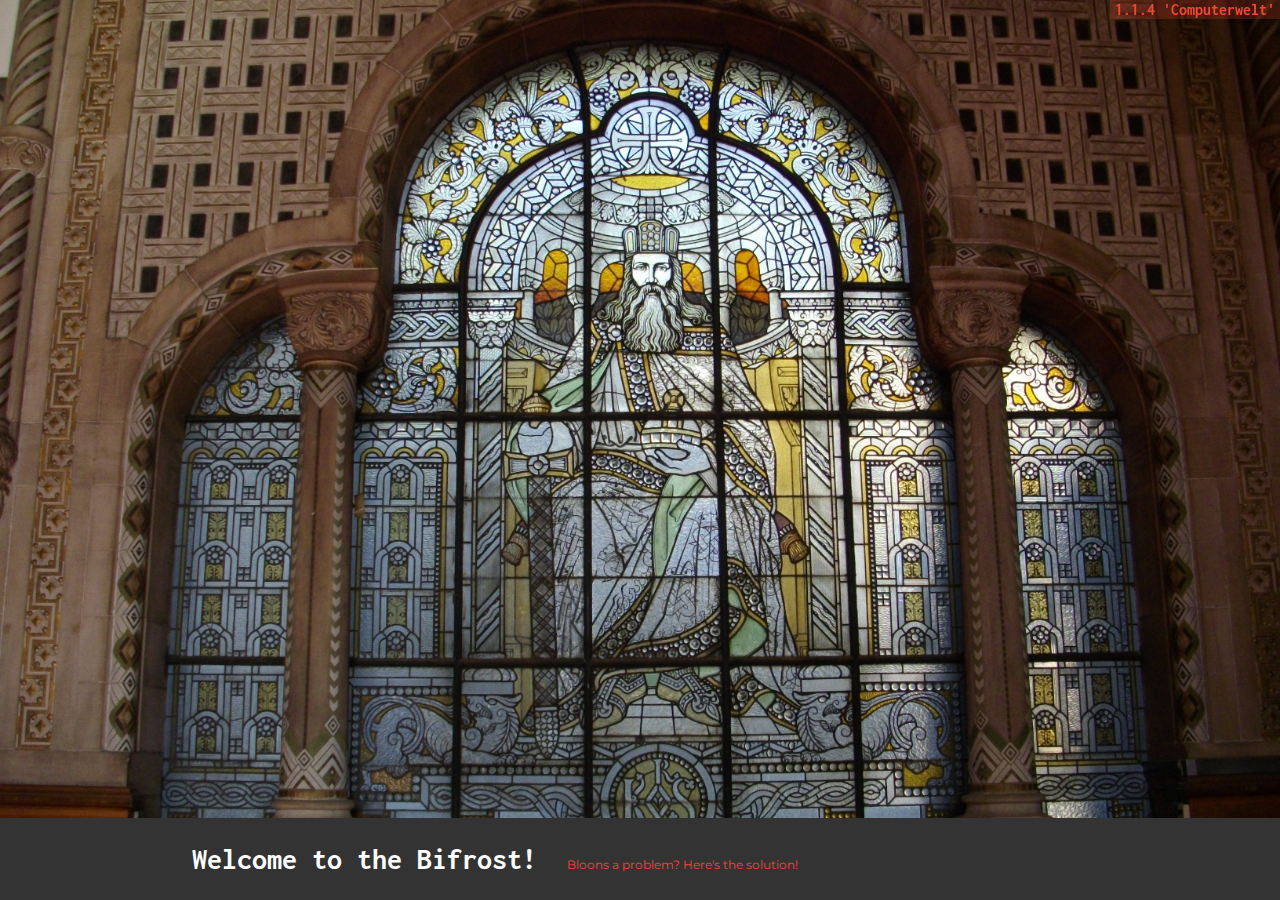
<file: index.html>
<!DOCTYPE html>
<html>
    <head>
        <script>var versionId = "1.1.4"; var versionName = "Computerwelt";</script>
        <link rel="icon" href="new.ico">
        <title>New Tab</title>
        <link href="https://fonts.googleapis.com/css?family=Inconsolata|Montserrat" rel="stylesheet">
        <link rel="stylesheet" type="text/css" href="styles.css">
        <base target="_parent">
    </head>

    <body>
        <!-- <div class="hovering"><img src="https://cdn.discordapp.com/attachments/554203553053278208/555690106707509249/unknown.png"></div> -->
        <div id="version">[Version]</div>
        <div id="content">
            <div id="parallax">
                <div id="todo" class="hidden">
                    <h1 id="lifegoals"><span class="pink-highlight">Life Goals</span></h1>
                    <ol id="list">
                        <li class="done">Flute Exam - Thursday 29th August, 2:45 pm</li>
                        <li class="done">WYS Salvation Army Concert - Saturday 31st August, 9:30 am to 12:00 pm, 4:00 pm. Bring music stand, wear white top black bottom.</li>
                        <li class="done">Sad Trombone poster 3rd year anniversary!! - 3rd September 2019</li>
                        <li class="done"><a href="https://docs.google.com/document/d/1dY-f6dPRyF0l_WKXcR8NWhcJJyskYL1WKkB4wzuoybM/edit">Latin internal</a> <a href="https://classroom.google.com/u/1/c/MTE1NzI5NDM3NDha/a/MzQ3ODgyNTk0MzVa/details">[translations]</a> - Monday 22nd July</li>
                        <li class="done">Knowledge Shop Essay (Book 7, Written) - Monday 9th September</li>
                        <li class="done">Climate Strike - Friday 6th September, meet at lunch in atrium</li>
                        <li class="done">ICAS Science - Friday 6th September, period 5 in T52</li>
                        <li class="done">Soiree - Sunday 8th September, 2:45 pm</li>
                        <li class="done">Artsplash - Monday 16th, Tuesday 17th, Wednesday 18th September</li>
                        <li class="done">Physics Field Trip - Thursday 19th September</li>
                        <li class="done">Chemistry Internal (quantitative analysis) - Friday 20th September</li>
                        <li class="done">WYS Concert with the Circus</li>
                        <li class="done">WYS Final Concert - Sunday 3rd November</li>
                        <li class="done">Find "nyvein cool world gegsg" and send to Nyvein</li>
                        <li class="done">Save up money for bass trombone</li>
                        <li class="done">Sad Trombone poster 4th year anniversary!! - 3rd September 2020</li>
                        <br>
                        <li id="next">Well well well, we've arrived in the future. 11.12.21</li>
                        <li>Learn to drive, get job, the usual, check #life</li>
                    </ol>
                </div>
            </div>
            <div id="footer">
                <div id="welcome">
                    <h2 id="title" onclick="toggleToDoList(); jumpToNext();">Welcome to the Bifrost!</h2>
                    <p id="motd" onclick="setQuote()">[Insert Message of the Day here]</p>
                </div>
            </div>
        </div>
    </body>

    <script>
        console.log("Now Launching: " + versionId + " '" + versionName + "'");
        document.getElementById("version").innerHTML = versionId + " '" + versionName + "'";
        
        function jumpToNext() {
            window.open("#next","_self");
        }
        
        var toggleCount = -1;
        function toggleToDoList() {
            var todo = document.getElementById("todo");
            toggleCount++;
            if (toggleCount > 2) {toggleCount = 0;}
            if (toggleCount == 0) {
                // hidden
                todo.classList.remove("hidden");
                console.log("Text shown");
            }
            if (toggleCount == 1) {
                // jump
                jumpToNext();
                console.log("Jumped to next");
            }
            if (toggleCount == 2) {
                // hide
                todo.classList.add("hidden");
                console.log("Text hidden");
            }
        }
        
        // generate a random trombone message-of-the-day and print it into the #motd element
        var motdlist = [
            "Never look at the trombones, you'll only encourage them - Richard Strauss [misquote]", 
            "One of his passions in life was his trombone - Dick Emberly",
            "Back away from the trombone and no one gets hurt.",
            "A day without trombone probably won't kill me, but why risk it?",
            "When I started out, all I did was play my trombone - Ray Conniff",
            "Eat, sleep, trombone.",
            "Come to the dark side..... we have trombones.",
            "Trombones are cool.",
            "In a sense, the major risk factor for acquiring TB is breathing. Thus, people of all social and economic statuses are at risk.",
            "There are two dynamic levels on a bass trombone: on or off.",
            "Wah wah wah wahhhh...",
            "Money doesn't buy happiness, but money does buy trombones!",
            "[Band] is like sport for n-non-sports people in a way - Denson Paul Pollard",
            "Often times when my friends were out playing football and baseball I would be in playing scales - Denson Paul Pollard",
            "In the beginning the sounds weren't great and I wanted to sound great so I practiced a lot - Denson Paul Pollard",
            "You can't let people piss you off too much on here because if you never used Discord, they would just be some kid thousands of miles away screaming at the air otherwise - Zus",
            "I am inevitable - Thanos",
            "By the Hoary Hosts of Hoggoth! - Doctor Strange",
            "Bloons a problem? Here's the solution!",
            "I used the stones... to destroy the stones. - Thanos",
            "e is for edit! eh! eh! eh!",
            "Never regret something that made you smile :)",
            "I am fond of pigs. Dogs look up to us. Cats look down on us. Pigs treat us as equals - Winston Churchill",
            "Hilderic escaped war with Amalafrida's brother, the Gothic king Theoderic the Great, only by virtue of the latter's death in 526.",
            "The Duke of York [James II], in all things but in his cod-piece, is led by the nose by his wife. - Samuel Pepys",
            "Love not too well the work of thy hands and the devices of thy heart; and remember that the true hope of the Noldor lieth in the West, and cometh from the Sea. - Ulmo",
            "There is more scholarly work on the life-habits of the dung fly than on existential risks [to humanity] - Nick Bostrom",
            "I do not impersonate females! How many women do you know who wear seven-inch heels, four-foot wigs, and skintight dresses? - RuPaul",
            "The Duke complained, 'I am the only man in the country not allowed to give his name to his own children.'",
            "Imagine being in such poor physical condition that you merely continuing to exist (and probably existing in the first place) is enough to baffle people.",
            "One-eyed jacks, the man with the axe and the suicide king.",
            "Charles II of Spain. He is best remembered for his physical disabilities, believed to be the result of inbreeding.",
            "The King is dead. Long live the King!",
            "Louis XVI's biggest weaknesses were communication and interaction.",
            "Charles the First walked and talked half an hour after his head was cut off.",
            "She flees to the court of Charlemagne who, after having his age insulted, places her in a nunnery.",
            "He was short, lame, epileptic, senile and completely bald before 35, always on the verge of death but repeatedly baffling Christendom by continuing to live.",
            "The number of Johns in the USA is increasing by 104,925 each year.",
            "Pardon me, Pastor, pass the pasta,",
            "The profiting prophet prophesises profit.",
            "Thou art a foul, undigested lump.",
            "Success consists of going from failure to failure without loss of enthusiasm. - Winston Churchill",
            "Never, never, never give up. - Winston Churchill",
            "Do all things without grumbling or disputing - Phil. 2:14 ESV",
            "Ich bin der Musikant mit Taschenrechner in der Hant."
        ]
        
        function setQuote() {
            document.getElementById("motd").innerHTML = motdlist[Math.floor((Math.random() * motdlist.length))];
            console.log("Quote updated");
        }
        setQuote();
        
        var images = [
            "heimdall-observatory.png",
            "happy-ophicleide.png",
            "thanos-sword.png",
            "night-nurse.jpg",
            "thanos-eros.jpg",
            "thanos-robot.jpg",
            "avengers-assemble.jpg",
            "galactus-punch.jpg",
            "death-shrine.jpg",
            "bending-reality.jpg",
            "strange-doom.jpg",
            "thor-corps.jpg",
            "magneto-magnetoing.jpg",
            "ultimate-ultimates.jpg",
            "proud-eternity.jpg",
            "star-lord.jpg",
            "ugliest-faces.jpg",
            "original-guardians.jpg",
            "oil-refinery.jpg",
            "aethelwulf-vikings.jpg",
            "vikings-aethelwulf.jpg",
            "henry-viii.jpg",
            "horrible-henry.jpg",
            "creepy-henry.jpg",
            "fingolfin-morgoth.jpg",
            "turgon-death.jpg",
            "ecthelion-gothmog.jpg",
            "ngaio-sunset.jpg",
            "elrond-wallpaper.png",
            "charlemagne-window.jpg",
            "microsoft-solitaire.jpg",
            "cheap-love.jpg",
            "henry-elizabeth.jpg",
            "louis-xvi.jpg",
            "king-edmund.jpg",
            "pliny-death.jpg",
            "strange-clowns.jpg",
            "space-trombone.png",
            "cicero-chickpeas.jpg",
            "jason-lives.png",
            "colin-moriarty.png",
            "angry-piglins.png",
            "ravager-farm.png",
            "sad-jason.jpg",
            "jason-voorhees.jpg",
            "das-model.jpg",
            "kover-kollection.png"
        ]
        
        // ******************** //
        
        var currentImage = 2; // backup image is "thanos-sword.png" if there's a code error
        
        function setBackground() {
            // set a random background on load
            currentImage = Math.floor((Math.random() * images.length))
            document.getElementById("parallax").style.backgroundImage = "url('./images/" + images[currentImage] + "')";
        }
        setBackground(); // turned off so that each time homepage is launched a new wallpaper is not picked (now on)
        
        document.onkeydown = function(event) {
            switch (event.keyCode) {
                case 87:
                    // w for show/hide
                    setQuote();
                    break;
                case 81:
                    // q for quote
                    toggleToDoList();
                    break;
                case 69:
                    // e is for edit! eh eh eh!
                    window.open("https://github.com/Tetraphosphate/homepage/edit/master/index.html", "_parent");
                case 37:
                    // previous background
                    currentImage--;
                    if (currentImage < 0) {currentImage = currentImage + images.length;}
                    console.log(currentImage + ": " + images[currentImage]);
                    break;
                case 39:
                    // next background
                    currentImage++;
                    if (currentImage >= images.length) {currentImage = 0;}
                    console.log(currentImage + ": " + images[currentImage]);
                    break;
                case 82:
                    // r for changing background
                    setBackground();
                    break;
                case 49:
                    // switch to background 1
                    currentImage = 0;
                    document.getElementById("parallax").style.backgroundImage = "url('./images/" + images[currentImage] + "')";
                    break;
                case 50:
                    // switch to background 2
                    currentImage = 1;
                    document.getElementById("parallax").style.backgroundImage = "url('./images/" + images[currentImage] + "')";
                    break;
                case 51:
                    // switch to background 3
                    currentImage = 2;
                    document.getElementById("parallax").style.backgroundImage = "url('./images/" + images[currentImage] + "')";
                    break;
                case 52:
                    // switch to charlemagne background
                    currentImage = 29;
                    document.getElementById("parallax").style.backgroundImage = "url('./images/" + images[currentImage] + "')";
                    break;
            }
            document.getElementById("parallax").style.backgroundImage = "url('./images/" + images[currentImage] + "')";
        }
        
        // code for swiping        
        document.addEventListener('touchstart', handleTouchStart, false);        
        document.addEventListener('touchmove', handleTouchMove, false);
        var xDown = null;
        function getTouches(evt) {
          return evt.touches ||             // browser API
                 evt.originalEvent.touches; // jQuery
        }                                                    
        function handleTouchStart(evt) {
            const firstTouch = getTouches(evt)[0];                                      
            xDown = firstTouch.clientX;                                                                           
        }
        
        function handleTouchMove(evt) {
            if (! xDown) {return;}
            var xUp = evt.touches[0].clientX;
            var xDiff = xDown - xUp;
            if ( xDiff > 0 ) {
                // next background
                currentImage++;
                if (currentImage >= images.length) {currentImage = 0;}
                console.log(currentImage);
            } else {
                // previous background
                currentImage--;
                if (currentImage < 0) {currentImage = currentImage + images.length;}
                console.log(currentImage);
            }
            document.getElementById("parallax").style.backgroundImage = "url('./images/" + images[currentImage] + "')";
            /* reset values */
            xDown = null;                                           
        }
        
        // I started playing when I was 10 and in the beginning the sounds weren't great and I wanted to sound great so I practiced a lot. And I wasn't really forced to practice. I loved the sound of this instrument and I really enjoyed doing it and as a result of that I did it a lot. You know, often times when my friends were out playing football and baseball I would be in playing scales, playing my major scales, practicing my scales and eventually, you know, after a year or two of steady daily practice my sound improved, I started being able to play in tune a little better and my facility on the instrument, my slide technique got better and better and it actually started getting fun after lots of daily consistent practice.
    </script>
</html>
</file>
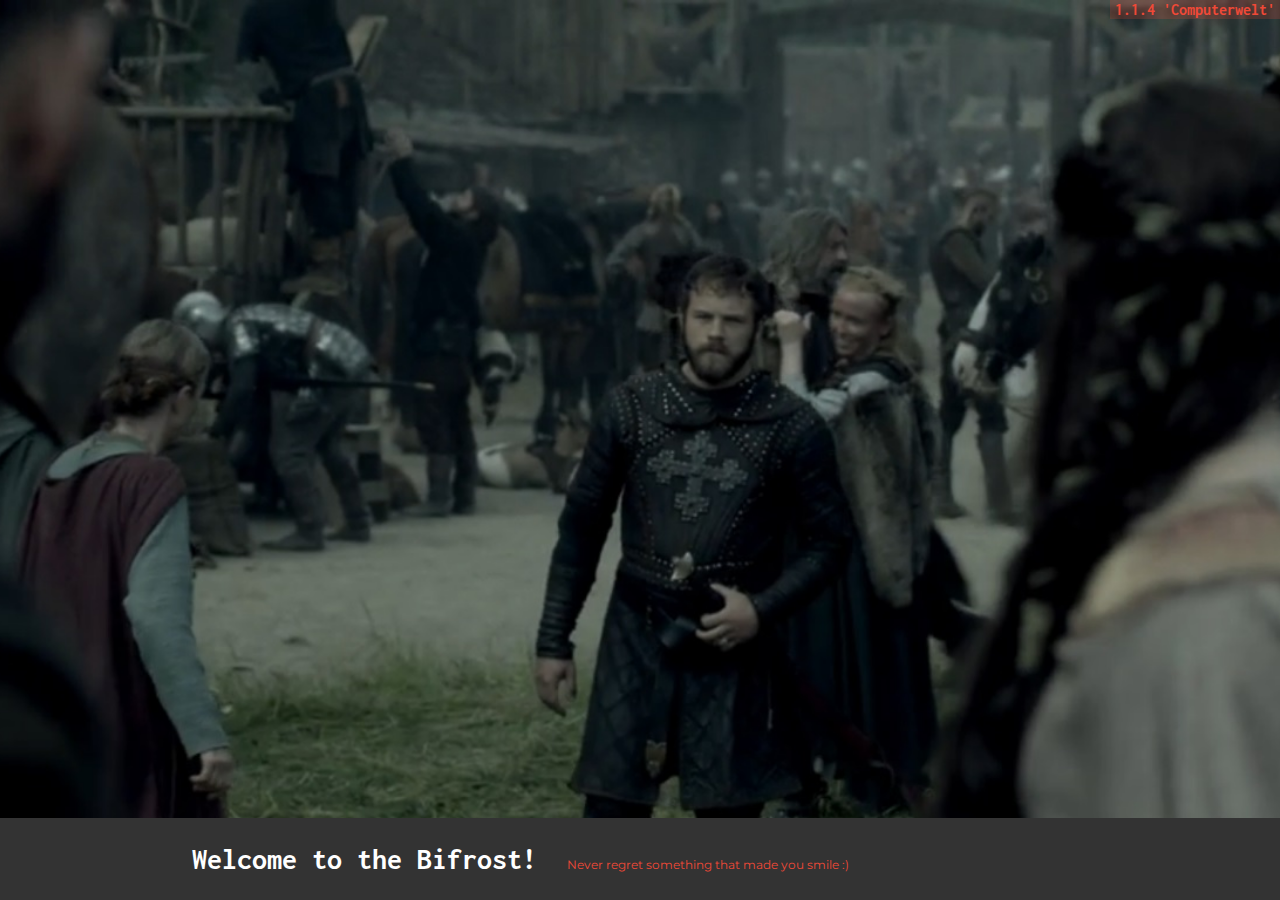
<file: extension.html>
<!DOCTYPE html>
<html>
    <head>
        <title>New Tab</title>
    </head>
    <body>
	<iframe src="https://tetraphosphate.github.io/homepage#next"></iframe>
    </body>
    <style>
	iframe, body, html {
	    border: 0;
            position: fixed;
            top: 0; right: 0;
            bottom: 0; left: 0;
            width: 100%;
            height: 100%;}
	* {
	    margin: 0;}
    </style>
</html>
</file>
<file: styles.css>
/* Thanos Falling */
#parallax {
    background-image: url("./images/thanos-sword.png");
    background-attachment: fixed;
    background-position: center;
    background-repeat: no-repeat;
    background-size: cover;
    min-height: 100%;}

.hidden {
    display: none}

.hovering {
    position: fixed;
    top: 50%;
    left: 50%;
    transform: translate(60%, -50%);}

.hovering:hover {
    border: #f04937 5px solid;
    border-radius: 2px;}

#version {
    display: block;
    position: fixed;
    right: 0;
    color: #f04937;
    background: #f0493733;
    font-family: Inconsolata;
    font-weight: bold;
    padding: 1px 5px;}

#footer {
    background-color: #333;
    position: fixed;
    bottom: 0;
    width: 100%;}

.pink-highlight {
    background-color: #f0493733}

#lifegoals {
    font-family: "Inconsolata", monospace;
    color: #f04937;
    font-size: 160px;}

* {
    margin: 0;}

#content, html, body {
    height: 100%;
    width: 100%;
    background-color: #333;}

#welcome {
    margin-left: 15%;
    margin-right: 15%;
    margin-top: 25px;
    margin-bottom: 25px;
    display: table;
    color: white;}

#title {
    font-family: "Inconsolata", monospace;
    font-size: 30px;
    font-weight: bold;
    display: table-cell;}

#motd {
    padding-left: 30px;
    font-family: "Montserrat", sans-serif;
    font-size: 12px;
    color: #f04937;
    display: table-cell;}

#todo {
    font-family: "Montserrat", monospace;
    font-size: 60px;
    font-weight: bold;
    padding-top: 20px;
    padding-left: 160px;
    padding-right: 50px;
    padding-bottom: 100px;
    color: white;}

.urgent > a, .urgent > a:visited {
    color: #d02a1b;}

.urgent, .urgent > a:hover, .urgent > a:visited:hover {
    color: #f04937;}

.done > a, .done > a:visited {
    color: #777;}

.done, .done > a:hover, .done > a:visited:hover {
    color: #999;}

.skipped > a, .skipped > a:visited {
    color: #AF8581;}

.skipped, .skipped > a:hover, .skipped > a:visited:hover {
    color: #C57168;}

a, a:visited {
    text-decoration: none;
    color: #cccccc;}

a:hover, a:visited:hover {
    text-decoration: underline;
    color: white;}

::-webkit-scrollbar { 
    display: none;}
</file>
